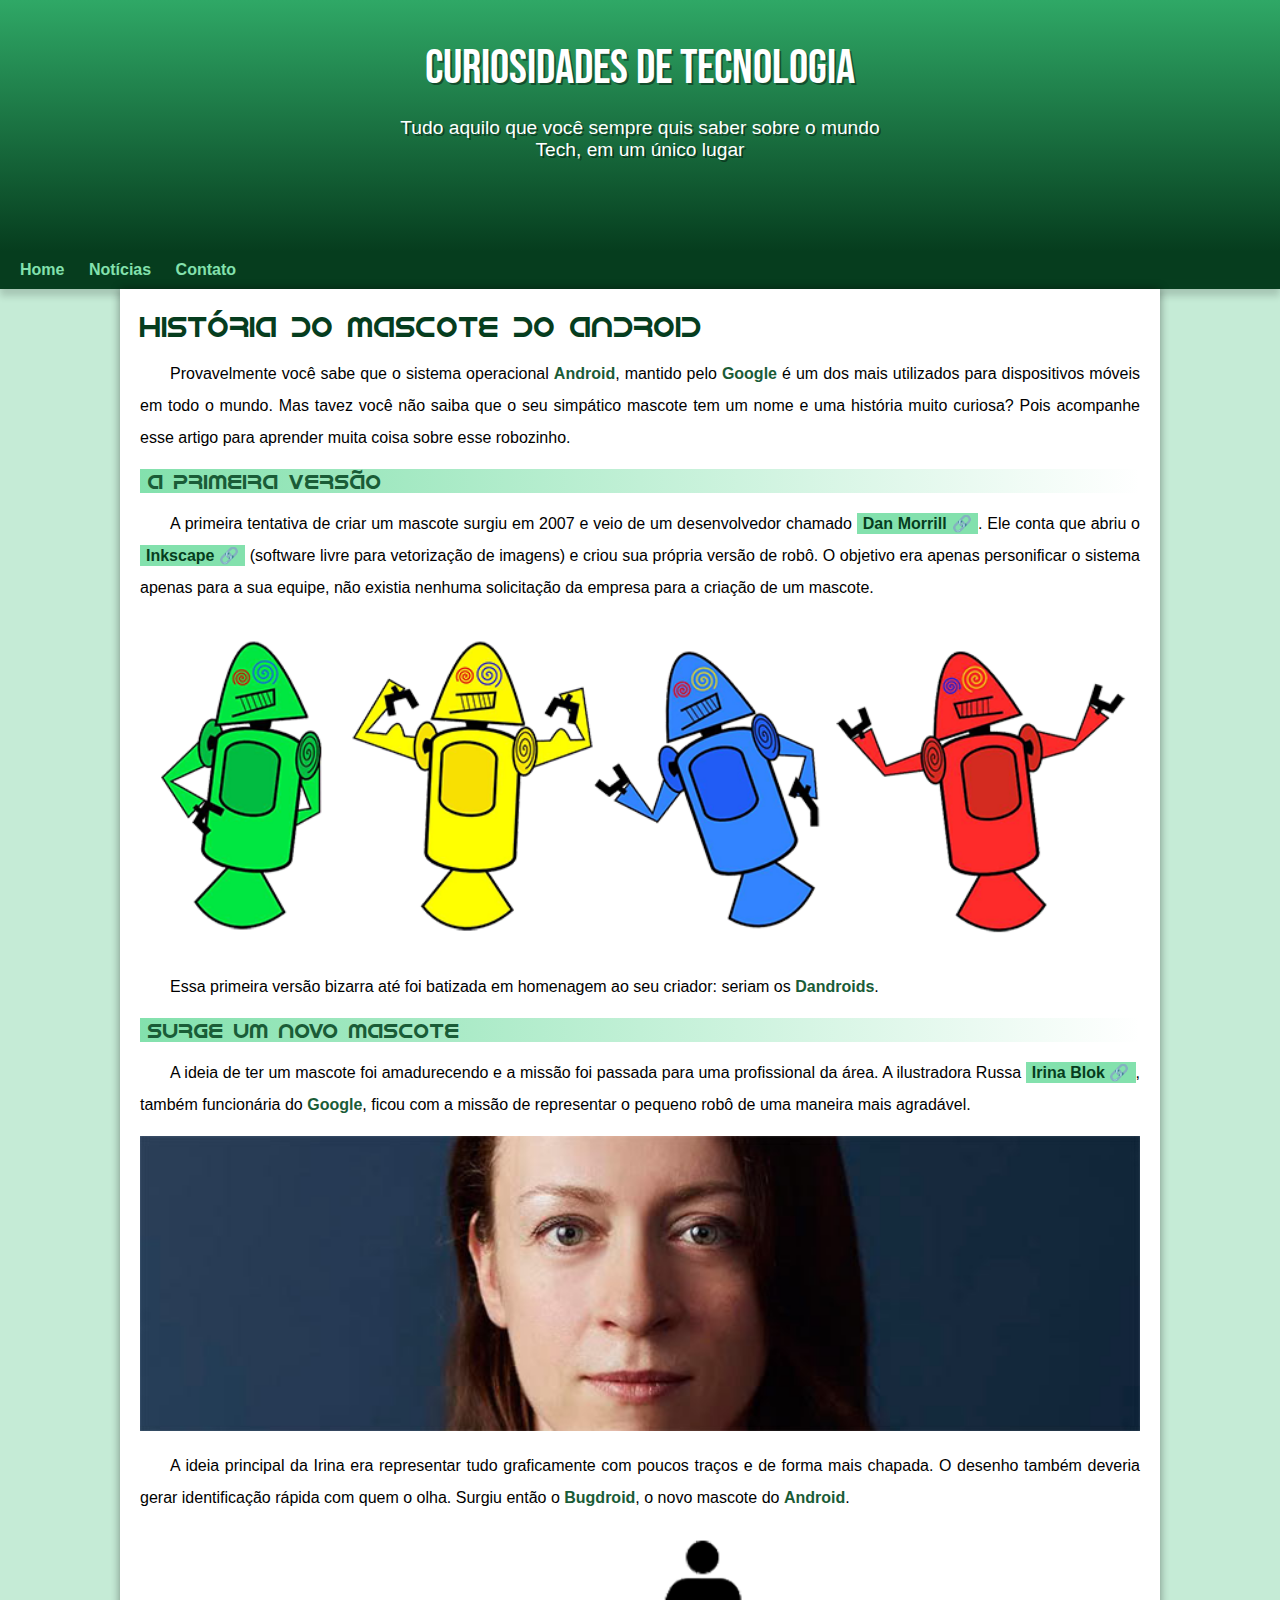
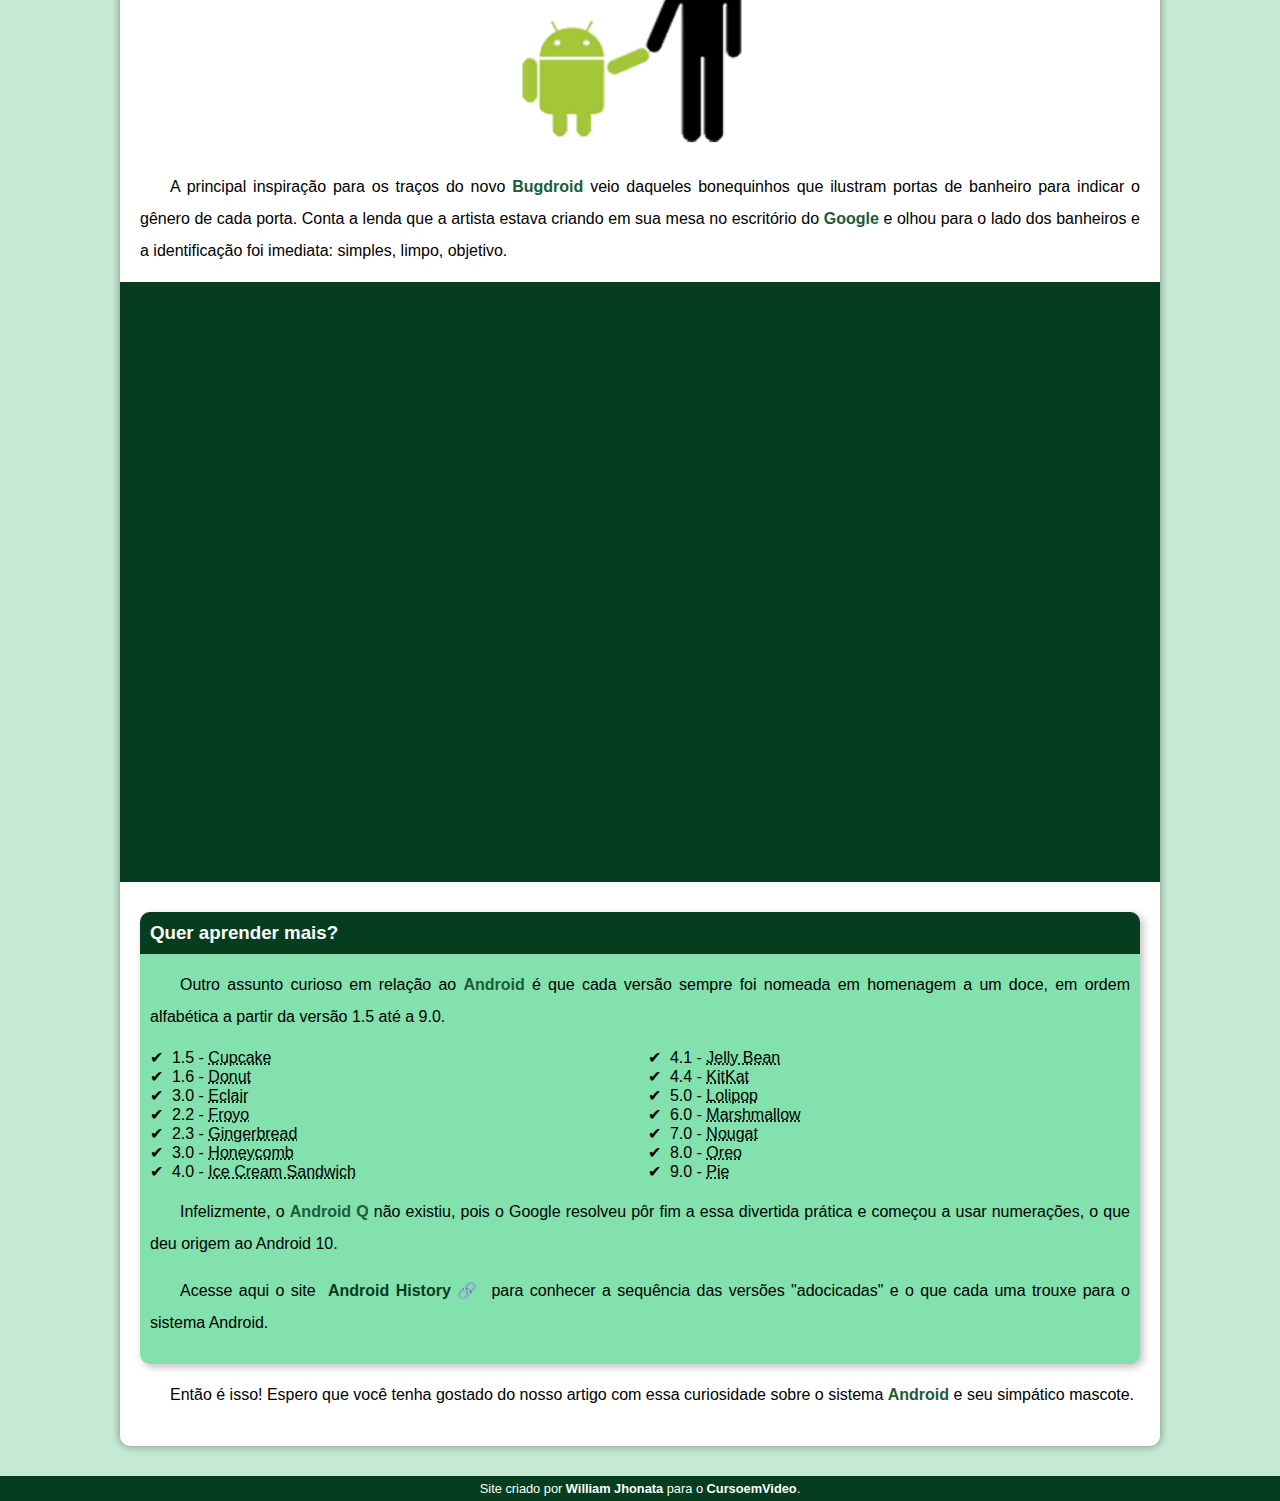
<file: index.html>
<!DOCTYPE html>
<html lang="pt-br">
<head>
    <meta charset="UTF-8">
    <meta name="viewport" content="width=device-width, initial-scale=1.0">
    <title>Como surgiu o mascote do Android?</title>
    <link rel="shortcut icon" href="imagens/favicon.ico" type="image/x-icon">
    <link rel="stylesheet" href="estilo/style.css">
</head>
<body>
    <header>
        <h1>Curiosidades de Tecnologia</h1>
        <p>Tudo aquilo que você sempre quis saber sobre o mundo Tech, em um único lugar</p>
    </header>
    <nav>
        <a href="#">Home</a>
        <a href="#">Notícias</a>
        <a href="#">Contato</a>
    </nav>
    <main>
        <article>
            <h1>História do Mascote do Android</h1>

            <p>Provavelmente você sabe que o sistema operacional <strong>Android</strong>, mantido pelo <strong>Google</strong> é um dos mais utilizados para dispositivos móveis em todo o mundo. Mas tavez você não saiba que o seu simpático mascote tem um nome e uma história muito curiosa? Pois acompanhe esse artigo para aprender muita coisa sobre esse robozinho.</p>

            <h2>A primeira versão</h2>

            <p>A primeira tentativa de criar um mascote surgiu em 2007 e veio de um desenvolvedor chamado <a class="externo" href="https://androidcommunity.com/dan-morrill-shows-us-the-android-mascot-that-almost-was-20130103/" target="_blank">Dan Morrill</a>. Ele conta que abriu o <a class="externo" href="https://inkscape.org" target="_blank">Inkscape</a> (software livre para vetorização de imagens) e criou sua própria versão de robô. O objetivo era apenas personificar o sistema apenas para a sua equipe, não existia nenhuma solicitação da empresa para a criação de um mascote.</p>

            <picture>
                <source media="(max-width: 670px )" srcset="imagens/dan-droids-pq.png">
                <img src="imagens/dan-droids.png" alt="Primeiro mascote do Android">
            </picture>

            <p>Essa primeira versão bizarra até foi batizada em homenagem ao seu criador: seriam os <strong>Dandroids</strong>.</p>

            <h2>Surge um novo mascote</h2>

            <p>A ideia de ter um mascote foi amadurecendo e a missão foi passada para uma profissional da área. A ilustradora Russa <a class="externo" href="https://www.irinablok.com">Irina Blok</a>, também funcionária do <strong>Google</strong>, ficou com a missão de representar o pequeno robô de uma maneira mais agradável.</p>

            <picture>
                <source media="(max-width: 670px )" srcset="imagens/irina-blok-pq.jpg">
                <img src="imagens/irina-blok.jpg" alt="Irina Blok, criado do Bugdroid">
            </picture>

            <p>A ideia principal da Irina era representar tudo graficamente com poucos traços e de forma mais chapada. O desenho também deveria gerar identificação rápida com quem o olha. Surgiu então o <strong>Bugdroid</strong>, o novo mascote do <strong>Android</strong>.</p>

            <img class="pequeno" src="imagens/bugdroid.png" alt="Bugdroid">

            <p>A principal inspiração para os traços do novo <strong>Bugdroid</strong> veio daqueles bonequinhos que ilustram portas de banheiro para indicar o gênero de cada porta. Conta a lenda que a artista estava criando em sua mesa no escritório do <strong>Google</strong> e olhou para o lado dos banheiros e a identificação foi imediata: simples, limpo, objetivo.</p>

            <div class="video"><iframe width="560" height="315" src="https://www.youtube.com/embed/l2UDgpLz20M?si=G6fFeXoiu_4IKzVb" title="YouTube video player" frameborder="0" allow="accelerometer; autoplay; clipboard-write; encrypted-media; gyroscope; picture-in-picture; web-share" referrerpolicy="strict-origin-when-cross-origin" allowfullscreen></iframe></div>
            
            <aside>
                <h3>Quer aprender mais?</h3>

                <p>Outro assunto curioso em relação ao <strong>Android</strong> é que cada versão sempre foi nomeada em homenagem a um doce, em ordem alfabética a partir da versão 1.5 até a 9.0.</p>

                <ul>
                    <li>1.5 - <abbr title="Bolo de Copo">Cupcake</abbr></li>
                    <li>1.6 - <abbr title="Rosquinha">Donut</abbr></li> 
                    <li>3.0 - <abbr title="Bomba">Eclair</abbr></li>
                    <li>2.2 - <abbr title="Iogurte Congelado">Froyo</abbr></li>
                    <li>2.3 - <abbr title="Biscoito de Gengibre">Gingerbread</abbr></li>
                    <li>3.0 - <abbr title="Favo de Mel">Honeycomb</abbr></li>
                    <li>4.0 - <abbr title="Sanduíche de Morvete">Ice Cream Sandwich</abbr></li>
                    <li>4.1 - <abbr title="Mujuba">Jelly Bean</abbr></li>
                    <li>4.4 - <abbr title="KitKat">KitKat</abbr></li>
                    <li>5.0 - <abbr title="Pirulito">Lolipop</abbr></li>
                    <li>6.0 - <abbr title="Marshmallow">Marshmallow</abbr></li>
                    <li>7.0 - <abbr title="Torrone">Nougat</abbr></li>
                    <li>8.0 - <abbr title="Oreo">Oreo</abbr></li>
                    <li>9.0 - <abbr title="Torta">Pie</abbr></li>
                </ul>

                <p>Infelizmente, o <strong>Android Q</strong> não existiu, pois o Google resolveu pôr fim a essa divertida prática e começou a usar numerações, o que deu origem ao Android 10.</p>
                
                <p>Acesse aqui o site <a class="externo" href="https://www.android.com/intl/en_uk/what-is-android/#/donut" target="_blank">Android History</a> para conhecer a sequência das versões "adocicadas" e o que cada uma trouxe para o sistema Android.</p>
            </aside>
            
            <p>Então é isso! Espero que você tenha gostado do nosso artigo com essa curiosidade sobre o sistema <strong>Android</strong> e seu simpático mascote.</p>
        </article>
    </main>
    <footer>
        <p>Site criado por <a href="https://github.com/WilliamJhonata" target="_blank">William Jhonata</a> para o <a href="https://www.youtube.com/c/CursoemVídeo" target="_blank">CursoemVideo</a>.</p>
    </footer>
</body>
</html>
</file>
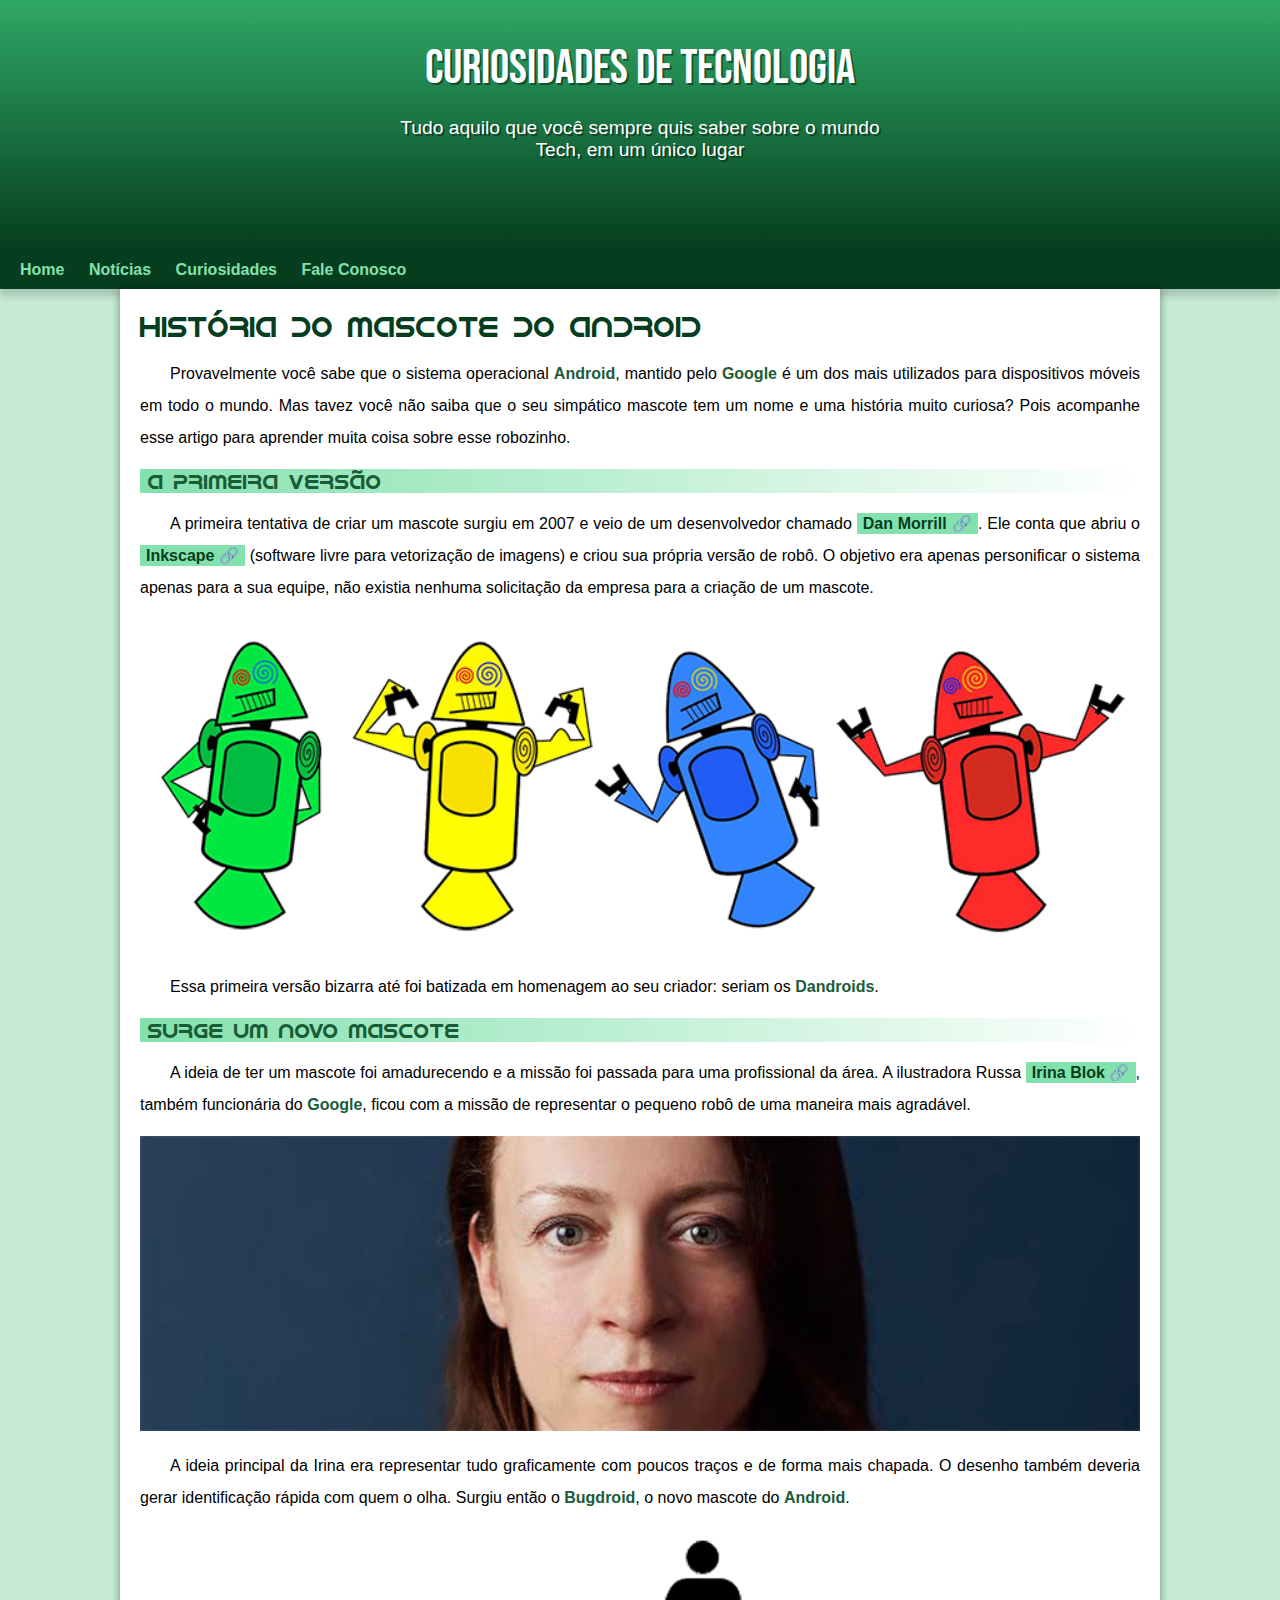
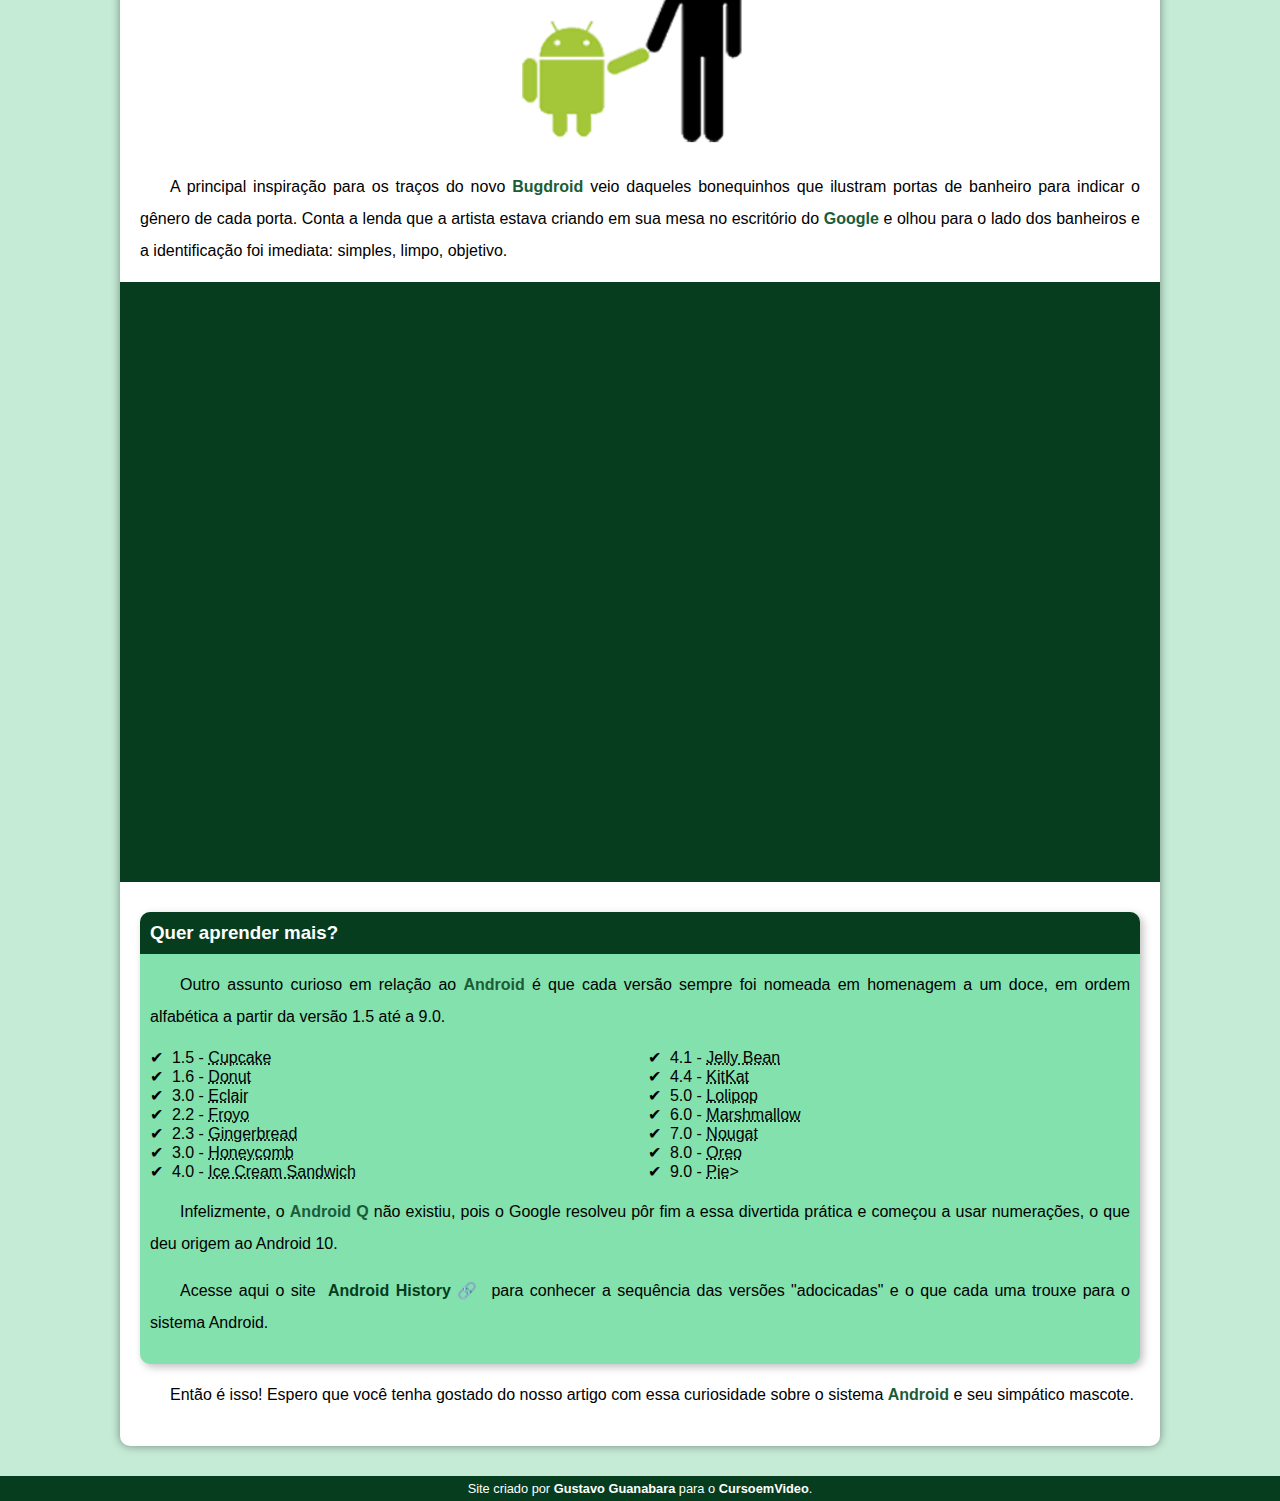
<file: index.html.html>
<!DOCTYPE html>
<html lang="pt-br">
<head>
    <meta charset="UTF-8">
    <meta name="viewport" content="width=device-width, initial-scale=1.0">
    <title>Como surgiu o mascote do Android?</title>
    <link rel="shortcut icon" href="imagens/favicon.ico" type="image/x-icon">
    <link rel="stylesheet" href="estilo/style.css">
</head>
<body>
    <header>
        <h1>Curiosidades de Tecnologia</h1>
        <p>Tudo aquilo que você sempre quis saber sobre o mundo Tech, em um único lugar</p>
    </header>
    <nav>
        <a href="#">Home</a>
        <a href="#">Notícias</a>
        <a href="#">Curiosidades</a>
        <a href="#">Fale Conosco</a>
    </nav>
    <main>
        <article>
            <h1>História do Mascote do Android</h1>

            <p>Provavelmente você sabe que o sistema operacional <strong>Android</strong>, mantido pelo <strong>Google</strong> é um dos mais utilizados para dispositivos móveis em todo o mundo. Mas tavez você não saiba que o seu simpático mascote tem um nome e uma história muito curiosa? Pois acompanhe esse artigo para aprender muita coisa sobre esse robozinho.</p>

            <h2>A primeira versão</h2>

            <p>A primeira tentativa de criar um mascote surgiu em 2007 e veio de um desenvolvedor chamado <a class="externo" href="https://androidcommunity.com/dan-morrill-shows-us-the-android-mascot-that-almost-was-20130103/" target="_blank">Dan Morrill</a>. Ele conta que abriu o <a class="externo" href="https://inkscape.org" target="_blank">Inkscape</a> (software livre para vetorização de imagens) e criou sua própria versão de robô. O objetivo era apenas personificar o sistema apenas para a sua equipe, não existia nenhuma solicitação da empresa para a criação de um mascote.</p>

            <picture>
                <source media="(max-width: 670px )" srcset="imagens/dan-droids-pq.png">
                <img src="imagens/dan-droids.png" alt="Primeiro mascote do Android">
            </picture>

            <p>Essa primeira versão bizarra até foi batizada em homenagem ao seu criador: seriam os <strong>Dandroids</strong>.</p>

            <h2>Surge um novo mascote</h2>

            <p>A ideia de ter um mascote foi amadurecendo e a missão foi passada para uma profissional da área. A ilustradora Russa <a class="externo" href="https://www.irinablok.com">Irina Blok</a>, também funcionária do <strong>Google</strong>, ficou com a missão de representar o pequeno robô de uma maneira mais agradável.</p>

            <picture>
                <source media="(max-width: 670px )" srcset="imagens/irina-blok-pq.jpg">
                <img src="imagens/irina-blok.jpg" alt="Irina Blok, criado do Bugdroid">
            </picture>

            <p>A ideia principal da Irina era representar tudo graficamente com poucos traços e de forma mais chapada. O desenho também deveria gerar identificação rápida com quem o olha. Surgiu então o <strong>Bugdroid</strong>, o novo mascote do <strong>Android</strong>.</p>

            <img class="pequeno" src="imagens/bugdroid.png" alt="Bugdroid">

            <p>A principal inspiração para os traços do novo <strong>Bugdroid</strong> veio daqueles bonequinhos que ilustram portas de banheiro para indicar o gênero de cada porta. Conta a lenda que a artista estava criando em sua mesa no escritório do <strong>Google</strong> e olhou para o lado dos banheiros e a identificação foi imediata: simples, limpo, objetivo.</p>

            <div class="video"><iframe width="560" height="315" src="https://www.youtube.com/embed/l2UDgpLz20M?si=G6fFeXoiu_4IKzVb" title="YouTube video player" frameborder="0" allow="accelerometer; autoplay; clipboard-write; encrypted-media; gyroscope; picture-in-picture; web-share" referrerpolicy="strict-origin-when-cross-origin" allowfullscreen></iframe></div>
            
            <aside>
                <h3>Quer aprender mais?</h3>

                <p>Outro assunto curioso em relação ao <strong>Android</strong> é que cada versão sempre foi nomeada em homenagem a um doce, em ordem alfabética a partir da versão 1.5 até a 9.0.</p>

                <ul>
                    <li>1.5 - <abbr title="Bolo de Copo">Cupcake</abbr></li>
                    <li>1.6 - <abbr title="Rosquinha">Donut</abbr></li> 
                    <li>3.0 - <abbr title="Bomba">Eclair</abbr></li>
                    <li>2.2 - <abbr title="Iogurte Congelado">Froyo</abbr></li>
                    <li>2.3 - <abbr title="Biscoito de Gengibre">Gingerbread</abbr></li>
                    <li>3.0 - <abbr title="Favo de Mel">Honeycomb</abbr></li>
                    <li>4.0 - <abbr title="Sanduíche de Morvete">Ice Cream Sandwich</abbr></li>
                    <li>4.1 - <abbr title="Mujuba">Jelly Bean</abbr></li>
                    <li>4.4 - <abbr title="KitKat">KitKat</abbr></li>
                    <li>5.0 - <abbr title="Pirulito">Lolipop</abbr></li>
                    <li>6.0 - <abbr title="Marshmallow">Marshmallow</abbr></li>
                    <li>7.0 - <abbr title="Torrone">Nougat</abbr></li>
                    <li>8.0 - <abbr title="Oreo">Oreo</abbr></li>
                    <li>9.0 - <abbr title="Torta">Pie</abbr>></li>
                </ul>

                <p>Infelizmente, o <strong>Android Q</strong> não existiu, pois o Google resolveu pôr fim a essa divertida prática e começou a usar numerações, o que deu origem ao Android 10.</p>
                
                <p>Acesse aqui o site <a class="externo" href="https://www.android.com/intl/en_uk/what-is-android/#/donut" target="_blank">Android History</a> para conhecer a sequência das versões "adocicadas" e o que cada uma trouxe para o sistema Android.</p>
            </aside>
            
            <p>Então é isso! Espero que você tenha gostado do nosso artigo com essa curiosidade sobre o sistema <strong>Android</strong> e seu simpático mascote.</p>
        </article>
    </main>
    <footer>
        <p>Site criado por <a href="https://GustavoGuanabara.github.io/" target="_blank">Gustavo Guanabara</a> para o <a href="https://www.youtube.com/c/CursoemVídeo" target="_blank">CursoemVideo</a>.</p>
    </footer>
</body>
</html>
</file>
<file: estilo/style.css>
@charset "UTF-8";

@import url('https://fonts.googleapis.com/css2?family=Bebas+Neue&display=swap');

@font-face {
    font-family: 'Android' ;
    src: url(../fontes/idroid.otf) format(opentype);
    font-weight: normal;
}

/*
cores, da mais clara para a mais escura:
#c5ebd6
#83e1ad
#3ddc84
#2fa866
#1a5c37
#063d1e
*/
*{
    margin: 0px;
    padding: 0px;
}

:root{
    --cor0: #c5ebd6;
    --cor1: #83e1ad;
    --cor2: #3ddc84;
    --cor3: #2fa866;
    --cor4: #1a5c37;
    --cor5: #063d1e;

    --fonte-padrao: Arial, Verdana, Helvetica, sans-serif;
    --fonte-destaque: 'Bebas Neue', cursive;
    --fonte-android: 'Android', cursive;
}

body {
    background-color: var(--cor0);
    font-family: var(--fonte-padrao);
}

a.externo::after {
    content: '\00A0\1F517';
}

header{
    background-image: linear-gradient(to bottom, var(--cor3), var(--cor5));
    min-height: 150px;
    text-align: center;
    padding: 40px;
}

header > h1 {
    color: white;
    font-family: var(--fonte-destaque);
    margin-bottom: 20px;
    font-size: 3em;
    text-shadow: 2px 2px 0px #00000069;
    font-weight: normal;
}

header > p {
    font-family: var(--fonte-padrao);
    font-size: 1.2em;
    max-width: 500px;
    margin: auto;
    padding: 0px 10px 50px 10px;
    color: white;
    text-shadow: 2px 2px 0px #00000069;
}

nav {
    background-color: var(--cor5);
    box-shadow: 0px 7px 7px rgba(0, 0, 0, 0.158);
    padding: 10px;
}

nav > a {
    color: var(--cor1);
    text-decoration: none;
    padding: 10px;
    border-radius: 5px;
    font-weight: bold;
    transition-duration: .5s;
}

nav > a:hover {
    background-color: var(--cor3);
    color: var(--cor5);
}

main {
    min-width: 300px;
    max-width: 1000px;
    margin: auto;
    padding: 20px;
    background-color: white;
    box-shadow: 0px 0px 10px #00000069;
    margin-bottom: 30px;
    border-bottom-left-radius: 10px;
    border-bottom-right-radius: 10px;
}

main  h1 {
    color: var(--cor5);
    font-family: var(--fonte-android);
    font-weight: normal;
    font-size: 1.8em;
}
main h2 {
    font-family: var(--fonte-android);
    color: var(--cor4);
    font-size: 1.3em;
    background-image: linear-gradient( to right, var(--cor1), transparent);
    text-indent: 8px;
    font-weight: normal;
}

main p {
    text-align: justify;
    margin: 15px 0px;
    text-indent: 30px;
    font-size: 1em;
    line-height: 2em;
}
main strong {
    color: var(--cor4);
    font-weight: bold;
}

main a {
    text-decoration: none;
    font-weight: bold;
    color: var(--cor5);
    background-color: var(--cor1);
    padding: 2px 6px;
}

main a:hover {
    text-decoration: underline;
    color: var(--cor4);
}

main img {
    width: 100%;
}
main img.pequeno {
    max-width: 350px;
    display: block;
    margin: auto;
}

div.video {
    background-color: var(--cor5);
    margin: 0px -20px 30px -20px;
    padding: 20px;
    padding-bottom: 58%;
    position: relative;
    
}

div.video > iframe {
    position: absolute;
    top: 5% ;
    left: 5%;
    width: 90%;
    height: 90%;

}

aside {
    background-color: var(--cor1);
    padding: 10px;
    border-radius: 10px;
    box-shadow: 3px 3px 8px rgba(0, 0, 0, 0.253);
}

aside > h3 {
    background-color: var(--cor5);
    color: white;
    padding: 10px;
    margin: -10px -10px 0px -10px;
    border-radius: 10px 10px 0px 0px;
}

aside > ul {
    list-style-type: '\2714\00A0\00A0';
    list-style-position: inside;
    columns: 2;
}

footer {
    background-color: var(--cor5);
    color: white;
    text-align: center;
    font-size: 0.8em;
    padding: 5px;
}

footer a {
    color: white;
    font-weight: bolder;
    text-decoration: none;
}

footer a:hover {
    text-decoration: underline;
    color: var(--cor1);
}
</file>
